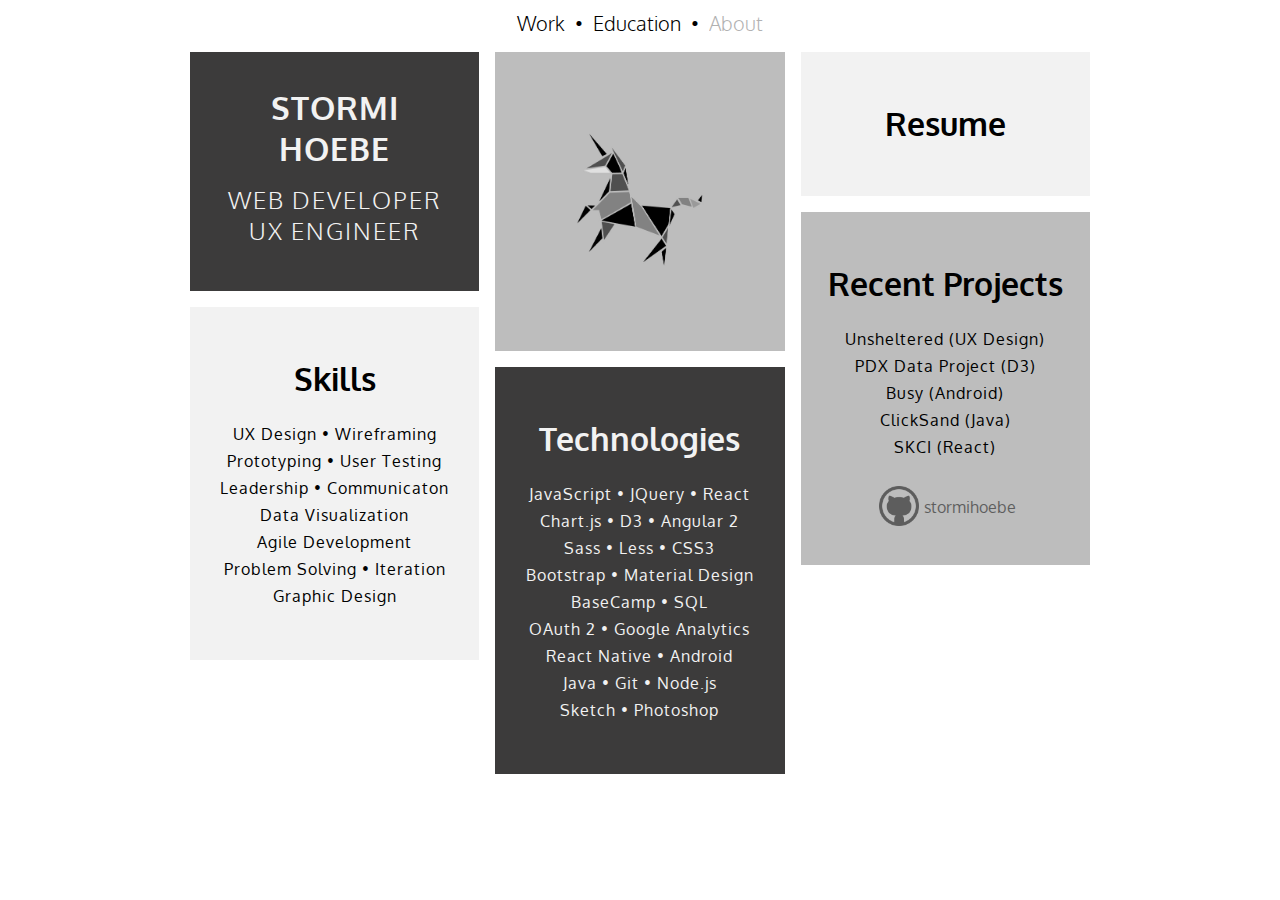
<file: index.html>
<!DOCTYPE html>
<html>
  <head>
    <meta charset="utf-8">
    <title>Stormi Hoebe | Web Developer</title>
    <link rel="stylesheet" href="css/styles.css">
    <link href="https://fonts.googleapis.com/css?family=Oxygen" rel="stylesheet">
    <link rel="shortcut icon" href="./favicon.ico" type="image/x-icon">
<link rel="icon" href="./favicon.ico" type="image/x-icon">
    <script
  src="https://code.jquery.com/jquery-3.2.1.js"
  integrity="sha256-DZAnKJ/6XZ9si04Hgrsxu/8s717jcIzLy3oi35EouyE="
  crossorigin="anonymous"></script>
    <script type="text/javascript" src="scripts/scripts.js"></script>
  </head>
  <body>
    <div class="menu-bar">
      <p class="btn fil-cat menu-item" data-rel="work">Work</p>
      <p class="menu-item">•</p>
      <p class="btn fil-cat menu-item" data-rel="education">Education</p>
      <p class="menu-item">•</p>
      <p class="btn fil-cat menu-item active" data-rel="about">About</p>
    </div>

    <div style="clear:both;"></div>
    <div id="portfolio">
      <div class="tile dark name-tile scale-anm work about education">
      <h1>Stormi Hoebe</h1>
      <h2>Web Developer<br/>UX Engineer</h2>
      </div>
      <div class="tile light scale-anm about all">
        <h1>Skills</h1>
        <p class="list">
          UX Design • Wireframing<br/>
          Prototyping • User Testing<br/>
          Leadership  • Communicaton<br/>
          Data Visualization<br/>
           Agile Development<br/>
          Problem Solving • Iteration<br/>
          Graphic Design
        </p>
      </div>
      <a href="http://jeannielarsonphotography.com/" target="_blank" class="hoverParent">
        <div class="tile light scale-anm work all hidden">
          <h1 class="hoverChild">J. Larson Photography</h1>
          <h2>Portfolio Website</h2>
          <h2>Technologies</h2>
          <p class="list">
            Wordpress • Divi<br/>
          </p>
        </div>
      </a>
      <div class="tile medium scale-anm work all hidden">
        <h1>GitHub</h1>
        <div class="github-item">
          <a href="https://github.com/stormihoebe"><img class="githubLogo" src="./img/gh.png" alt="github logo" width="40px" margin="10px"><p>stormihoebe</p></a>

        </div>
      </div>
      <div class="tile light scale-anm education hidden all">
        <h1>Lewis & Clark College</h1>
        <h2>Bachelor of Arts<br/>
          Economics '14
        <br/>
        </h2>
        <img src="./img/lclark.png" alt="lewis & Clark College logo" width="80px">
      </div>
      <div class="tile medium scale-anm about all">
<img id="logo" src="./img/corn.png" alt="origami unicorn logo">
      </div>
      <div class="tile light scale-anm education hidden all">
        <p class="extra-padding"><em>“The very best thing you can do for the whole world is to make the most of yourself.”<br/></em> – Wallace Wattles</p>
      </div>
      <div class="tile medium scale-anm education hidden all">
        <h1>Epicodus</h1>
        <h2>Web & Mobile</br>Development<br/>Java / Android ‘17</h2>
        <img src="./img/epicodus.png" alt="Epicodus logo" width="120px">
      </div>
      <div class="tile medium scale-anm work all hidden">
        <h1>SightWorks</h1>
        <h2>Development Intern</h2>
        <h2>Technologies</h2>
        <p class="list">
          JavaScript • JQuery •  Chart.js<br/>
          Less  • CSS  • Bootstrap<br/>
          OAuth 2 • Google Analytics<br/>
          React Native
        </p>
      </div>
      <div class="tile medium scale-anm education hidden all">
        <h1>Hack University</h1>
        <h2>React Development<br/>
        UX Design<br/>
        Infographic Design<br/>
        Design Thinking<br/>
        </h2>
        <img src="./img/hack.png" alt="Hack Oregon logo" width="60px">

      </div>
      <div class="tile dark scale-anm education hidden">
        <h1>More</h1>
        <p class="list">
        <strong>Treehouse</strong></br>
        Web Design Track '15</br>
        Web Development Track '16</br>
        <strong>Udemy</strong></br>
        React Native '17
      </p>
      </div>
      <a href="http://homelessness.civicpdx.org/" style="display: block;"target="_blank" class="hoverParent">

        <div class="tile light scale-anm work all hidden">
          <h1 class="hoverChild">Hack Oregon</h1>
          <h2>UX Design Intern</h2>
          <h2>Technologies</h2>
          <p class="list">
            Sketch • Invision •  Figma<br/>
            Wireframing • User Stories<br/>
            User Testing • Prototyping
          </p>

        </div>
      </a>
      <div class="tile dark scale-anm about">
        <h1>Technologies</h1>
        <p class="list">
          JavaScript • JQuery •  React<br/>
          Chart.js • D3 • Angular 2<br/>
          Sass • Less • CSS3<br/>
          Bootstrap • Material Design<br/>
          BaseCamp • SQL<br/>
          OAuth 2 • Google Analytics<br/>
          React Native • Android<br/>
           Java • Git • Node.js<br/>
          Sketch • Photoshop
        </p>
      </div>
      <div class="tile dark scale-anm work all hidden">
        <h1>SKCI</h1>
        <h2>Company Website</h2>
        <h2>Technologies</h2>
        <p class="list">
          JavaScript •  React •  Chart.js<br/>
          CSS  • Bootstrap<br>
        </br>
          (details coming soon)
        </p>
      </div>
      <div class="tile medium scale-anm work all hidden">
        <h1>Work with Me</h1>
        <p class="list">
        I am passionate about
        working on impactful projects
        and using cutting-edge technologies to do
        important work.<br></br>

        Feel free to contact me.<br>
        stormihoebe@gmail.com
        </p>
      </div>
      <div class="tile light scale-anm about all">
        <a href="./resume.html"><h1>Resume</h1></a>
       </div>
      <div class="tile medium scale-anm about all">
        <h1>Recent Projects </h1>
        <p class="list">
          Unsheltered (UX Design)<br/>
          PDX Data Project (D3)<br/>
           Busy (Android)<br/>
          ClickSand (Java)<br/>
          SKCI (React)
        </p>
        <div class="github-item">
          <a href="https://github.com/stormihoebe"><img class="githubLogo" src="./img/gh.png"  alt="github logo"><p>stormihoebe</p></a>
        </div>
       </div>
    </div>
    <div style="clear:both;"></div>
  </body>
</html>
</file>
<file: css/styles.css>
body{
  max-width: 900px;
  float: none;
  margin: auto;
  font-family: 'Oxygen', sans-serif;
}
a{
  text-decoration: none;
  color: inherit;
  display: -webkit-inline-box;
}

#portfolio {
    margin: 1rem 0;
    -webkit-column-count: 3;
    -moz-column-count: 3;
    column-count: 3;
    -webkit-column-gap: 1rem;
    -moz-column-gap: 1rem;
    column-gap: 1rem;
    -webkit-column-width: 33.33333333333333%;
    -moz-column-width: 33.33333333333333%;
    column-width: 33.33333333333333%;
}
.hidden{
  display: none;
}
.active{
  opacity: .3;
}
.tile {
    -webkit-transform: scale(0);
    transform: scale(0);
    -webkit-transition: all 350ms ease;
    transition: all 350ms ease;
    margin-bottom: 1rem;
    padding: 30px 17px;
    text-align: center;
    -webkit-column-break-inside: avoid;

}

.scale-anm {
  transform: scale(1);
}

#logo{
  width: 50%;
  margin: 20% 0px;
  height: auto;
}
.menu-bar {
  justify-content: center;
  display: flex;
  margin-top: 10px;
}
.menu-item {
  display: inline-block;
  font-weight: lighter;
  font-size: 20px;
  margin: 0px 5px;
}
.light {
  background: #F2F2F2;
}
.dark {
  background: #3C3B3B;
  color: #F2F2F2;
}
.medium {
  background: #BDBDBD;
}
.ghost {
  background: rgba(0, 0, 0, 0);
  height: 100px;
}
div.tile.name-tile{
  text-transform: uppercase;
}
h1{
  font-weight: 800;
}
h2{
font-weight: 100;
}
div.tile.name-tile h1{
  letter-spacing: 1px;
  margin: 5px;
}
div.tile.name-tile h2{
  letter-spacing: 2px;
  margin: 15px;
}
p.list{
  margin: 20px 0px;
  letter-spacing: 1px;
  line-height: 27px;
}
.github-item{
  display: flex !important;
  justify-content: center;
  align-items: center;
  opacity: .5;
}
.github-item:hover{
  opacity: 1;
}
.githubLogo{
  width: 40px;
  height: auto;
  margin: 5px;
}
.resume-container{
  background: #3C3B3B;
}
.hoverParent:hover .hoverChild{
  opacity: .3;
}
@media only screen and (max-width: 830px) {
  #portfolio{
    -webkit-column-count: 2;
    -moz-column-count: 2;
    column-count: 2;
  }
}

@media only screen and (max-width: 400px) {
  #portfolio{
    -webkit-column-count: 1;
    -moz-column-count: 1;
    column-count: 1;
  }
}
.extra-padding{
  margin: 68px 10px;
  line-height: 25px;
}
</file>
